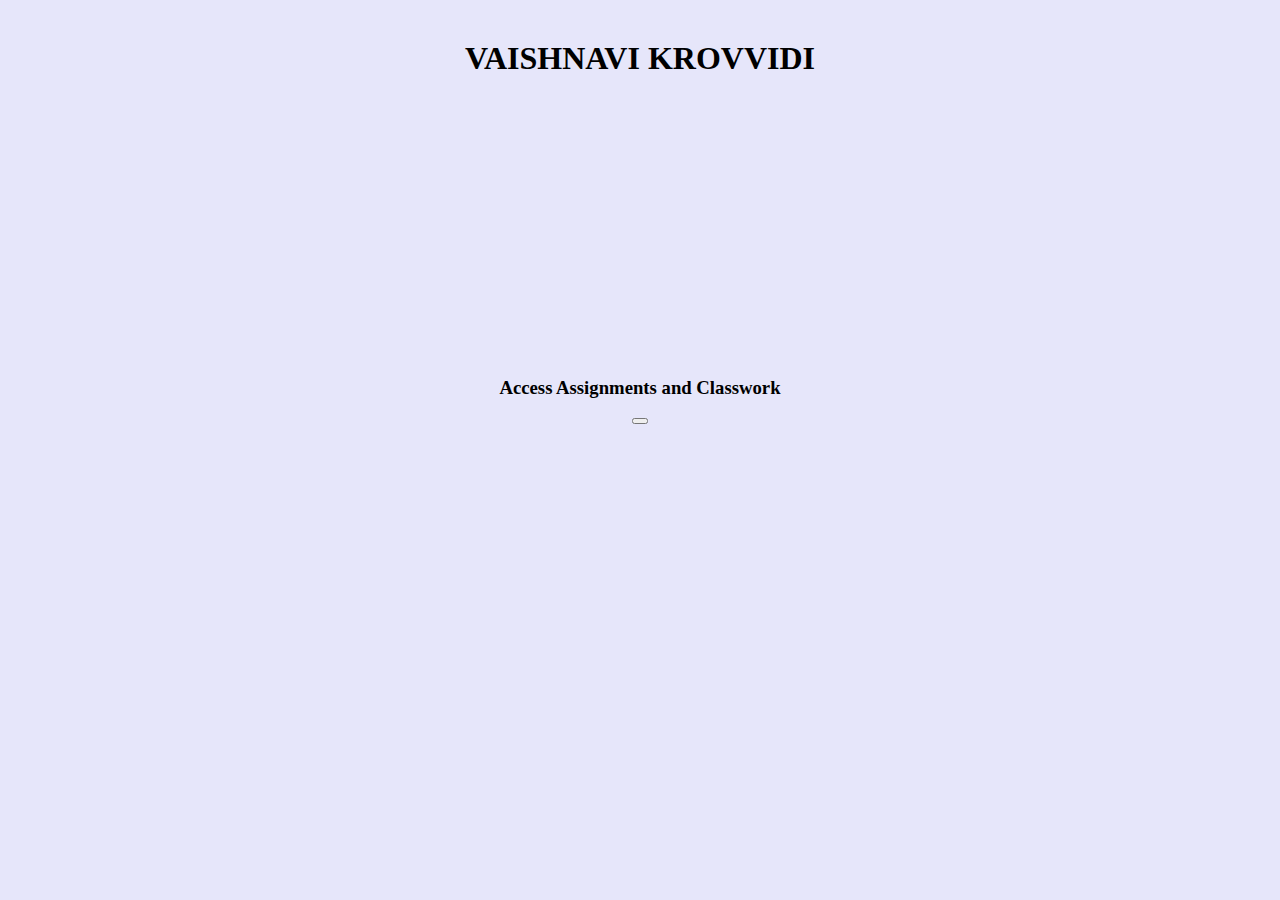
<file: index.html>
<html>
    <head>
        <title> GitHub Page </title>
        <style>
          body{
            background-color: lavender;
            font-style: Copperplate;
            text-align: center;
          }
          h1{
            margin-top: 40px;
            margin-bottom: 300px;
          }

        </style>
    </head>
    <body>
      <h1><strong>
        VAISHNAVI KROVVIDI
      </strong>
      </h1>
      <h3><strong>Access Assignments and Classwork</strong></h3>
      <button>
        <a href="ps week-1/portfolio.html" target="_blank>
        Portfolio with HTML,CSS,Bootstrap
        </a>
      </button>



    </body>
</html>
</file>
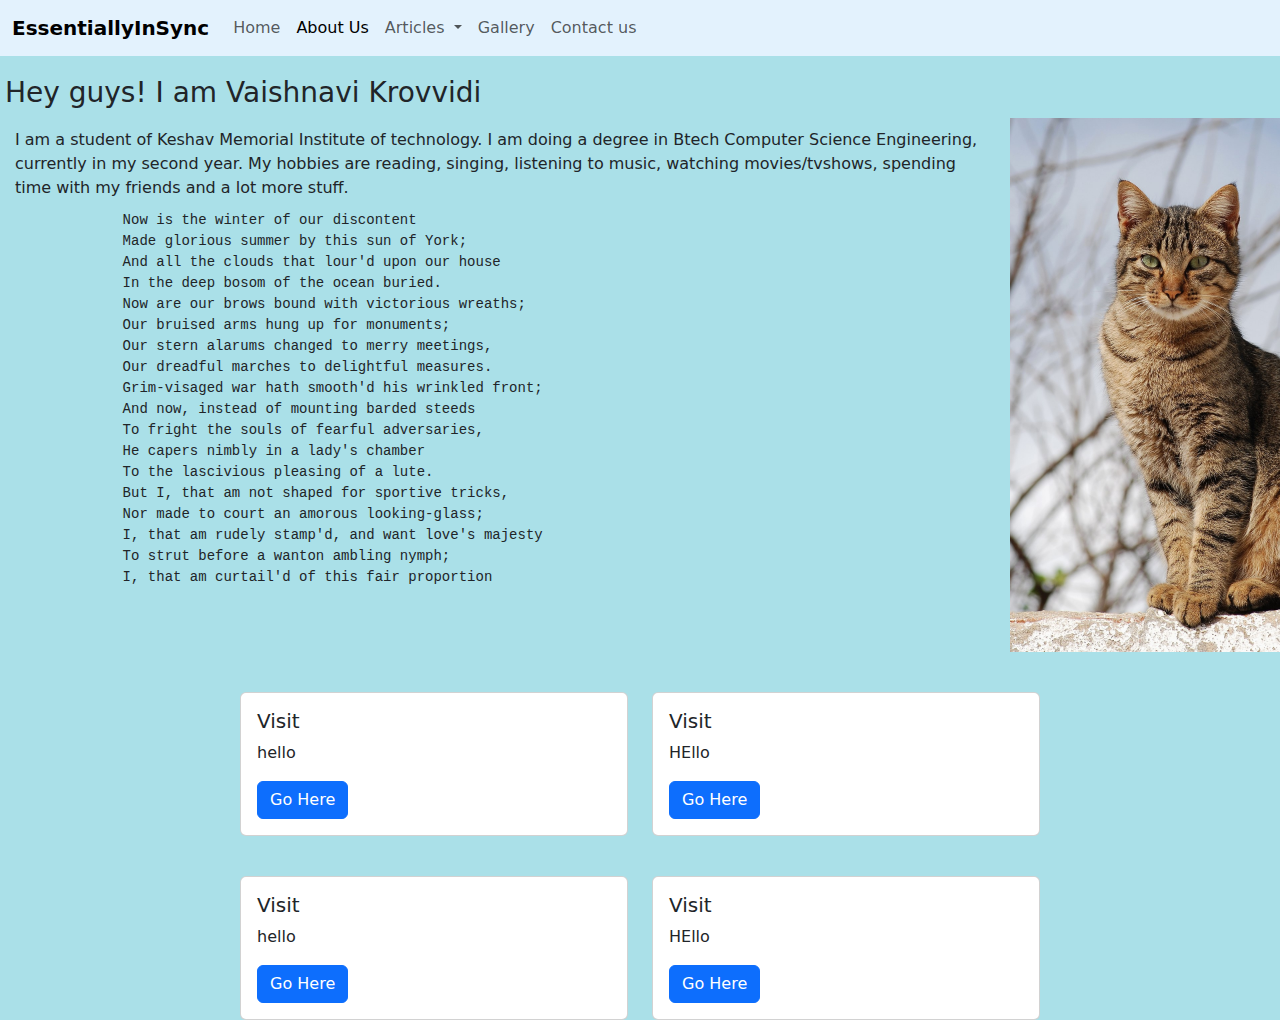
<file: ps week1/about.html>
<html>
    <head>
        <title>Hey there!</title>
        <link rel="stylesheet" href="styleass.css">
        <link rel="stylesheet" href="https://cdn.jsdelivr.net/npm/bootstrap@5.2.2/dist/css/bootstrap.min.css">
        

    </head>
    <body class="page">
        <nav class="navbar navbar-expand-lg" style="background-color: #e3f2fd;">
            <div class="container-fluid">
              <a class="navbar-brand" href="portfolio.html">
                <strong>
                    EssentiallyInSync
                  </strong>
              </a>
              <button class="navbar-toggler" type="button" data-bs-toggle="collapse" data-bs-target="#navbarSupportedContent" aria-controls="navbarSupportedContent" aria-expanded="false" aria-label="Toggle navigation">
                <span class="navbar-toggler-icon"></span>
              </button>
              <div class="collapse navbar-collapse" id="navbarSupportedContent">
                <ul class="navbar-nav me-auto mb-2 mb-lg-0">
                    <li class="nav-item">
                      <a class="nav-link" href="portfolio.html">Home</a>
                    </li>
                    <li class="nav-item">
                      <a class="nav-link active" aria-current="page" href="#">About Us</a>
                    </li>
                    <li class="nav-item dropdown">
                    <a class="nav-link dropdown-toggle" href="#" role="button" data-bs-toggle="dropdown" aria-expanded="false">
                      Articles
                    </a>
                    <ul class="dropdown-menu">
                      <li><a class="dropdown-item" href="articlejuly.html">July</a></li>
                      <li><a class="dropdown-item" href="articleaug.html">August</a></li>
                      <li><a class="dropdown-item" href="#">September</a></li>
                      <li><a class="dropdown-item" href="#">October</a></li>
                      <li><hr class="dropdown-divider"></li>
                      <li><a class="dropdown-item" href="#">Latest - November!</a></li>
                    </ul>
                  </li>
                  <li class="nav-item">
                    <a class="nav-link" href="gallery.html">Gallery</a>
                  </li>
                  <li class="nav-item">
                    <a class="nav-link" href="contact.html">Contact us</a>
                  </li>
                  </ul>
              </div>
            </div>
          </nav>
        <div class="aboutcontent">
          <strong><h3>Hey guys! I am Vaishnavi Krovvidi</h3></strong>
          <div class="aboutinfo">
            <p class="aboutpara">
              I am a student of Keshav Memorial Institute of technology. I am doing a degree in Btech Computer Science 
              Engineering, currently in my second year. My hobbies are reading, singing, listening to music,
              watching movies/tvshows, spending time with my friends and a lot more stuff.
              <br>
              <pre>
              Now is the winter of our discontent 
              Made glorious summer by this sun of York; 
              And all the clouds that lour'd upon our house 
              In the deep bosom of the ocean buried. 
              Now are our brows bound with victorious wreaths; 
              Our bruised arms hung up for monuments; 
              Our stern alarums changed to merry meetings, 
              Our dreadful marches to delightful measures. 
              Grim-visaged war hath smooth'd his wrinkled front; 
              And now, instead of mounting barded steeds 
              To fright the souls of fearful adversaries,
              He capers nimbly in a lady's chamber
              To the lascivious pleasing of a lute.
              But I, that am not shaped for sportive tricks,
              Nor made to court an amorous looking-glass;
              I, that am rudely stamp'd, and want love's majesty
              To strut before a wanton ambling nymph;
              I, that am curtail'd of this fair proportion
            </pre>
          </p>
        </div>

          <div class="aboutdivimg">
            <img class="aboutimg"src="cat.jpg" alt="unavailable">
          </div>
        </div>
          <div class="cardstyle">
          <div class="row">
            <div class="col-sm-6">
              <div class="card">
                <div class="card-body">
                  <h5 class="card-title">Visit</h5>
                  <p class="card-text">hello</p>
                  <a href="#" class="btn btn-primary">Go Here</a>
                </div>
              </div>
            </div>
            <div class="col-sm-6">
              <div class="card">
                <div class="card-body">
                  <h5 class="card-title">Visit</h5>
                  <p class="card-text">HEllo</p>
                  <a href="#" class="btn btn-primary">Go Here</a>
                </div>
              </div>
            </div>
          </div>
        </div>
      </div>
        <div class="cardstyle">
        <div class="row">
          <div class="col-sm-6">
            <div class="card">
              <div class="card-body">
                <h5 class="card-title">Visit</h5>
                <p class="card-text">hello</p>
                <a href="#" class="btn btn-primary">Go Here</a>
              </div>
            </div>
          </div>
          <div class="col-sm-6">
            <div class="card">
              <div class="card-body">
                <h5 class="card-title">Visit</h5>
                <p class="card-text">HEllo</p>
                <a href="#" class="btn btn-primary">Go Here</a>
              </div>
            </div>
          </div>
        </div>
      </div>

          
              <script src="https://cdn.jsdelivr.net/npm/@popperjs/core@2.11.6/dist/umd/popper.min.js" integrity="sha384-oBqDVmMz9ATKxIep9tiCxS/Z9fNfEXiDAYTujMAeBAsjFuCZSmKbSSUnQlmh/jp3" crossorigin="anonymous"></script>
              <script src="https://cdn.jsdelivr.net/npm/bootstrap@5.2.2/dist/js/bootstrap.min.js" integrity="sha384-IDwe1+LCz02ROU9k972gdyvl+AESN10+x7tBKgc9I5HFtuNz0wWnPclzo6p9vxnk" crossorigin="anonymous"></script>
    </body>
</html>
</file>
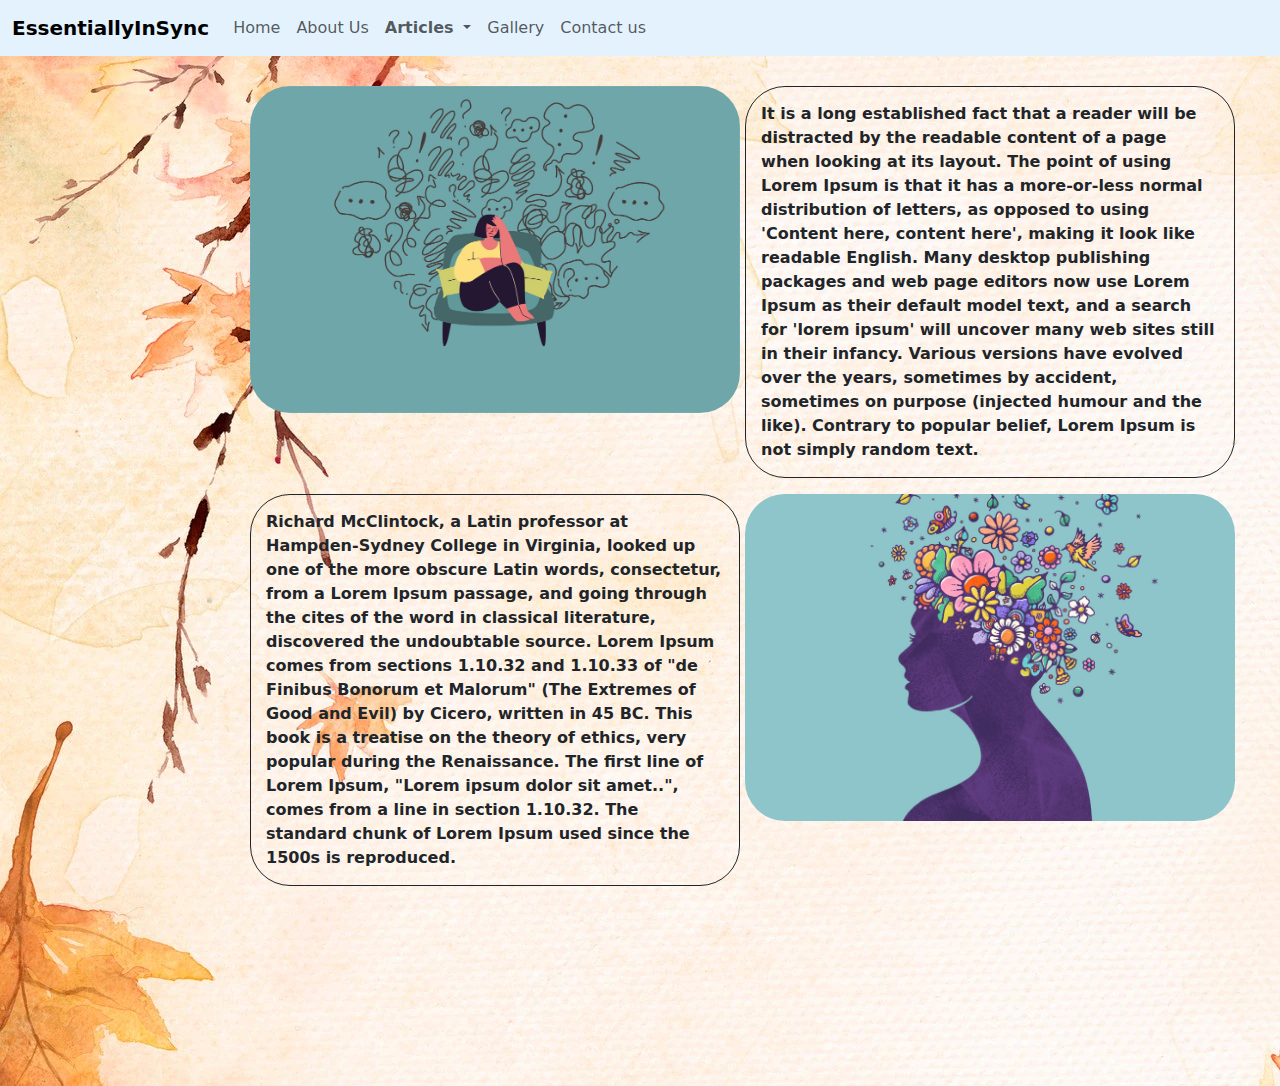
<file: ps week1/articleaug.html>
<html>
    <head>
        <title>Hey there!</title>
        <link rel="stylesheet" href="styleass.css">
        <link rel="stylesheet" href="https://cdn.jsdelivr.net/npm/bootstrap@5.2.2/dist/css/bootstrap.min.css">
       
    </head>
    <body class="augpage">
        <nav class="navbar navbar-expand-lg" style="background-color:#e3f2fd;">
            <div class="container-fluid">
              <a class="navbar-brand" href="#">
                <strong>
                  EssentiallyInSync
                </strong>
                </a>
              <button class="navbar-toggler" type="button" data-bs-toggle="collapse" data-bs-target="#navbarSupportedContent" aria-controls="navbarSupportedContent" aria-expanded="false" aria-label="Toggle navigation">
                <span class="navbar-toggler-icon"></span>
              </button>
              <div class="collapse navbar-collapse" id="navbarSupportedContent">
                <ul class="navbar-nav me-auto mb-2 mb-lg-0">
                  <li class="nav-item">
                    <a class="nav-link" href="portfolio.html">Home</a>
                  </li>
                  <li class="nav-item">
                    <a class="nav-link" href="about.html">About Us</a>
                  </li>
                  
                  <li class="nav-item dropdown">
                    <a class="nav-link dropdown-toggle" href="#" role="button" data-bs-toggle="dropdown" aria-expanded="false">
                      <strong> Articles </strong>
                    </a>
                    <ul class="dropdown-menu">
                      <li><a class="dropdown-item" href="articlejuly.html">July</a></li>
                      <li><a class="dropdown-item" href="articleaug.html">August</a></li>
                      <li><a class="dropdown-item" href="#">September</a></li>
                      <li><a class="dropdown-item" href="#">October</a></li>
                      <li><hr class="dropdown-divider"></li>
                      <li><a class="dropdown-item" href="#">Latest - November!</a></li>
                    </ul>
                  </li>
                  <li class="nav-item">
                    <a class="nav-link" href="gallery.html">Gallery</a>
                  </li>
                  <li class="nav-item">
                    <a class="nav-link" href="contact.html">Contact us</a>
                  </li>
                  
                </ul>
              </div>
            </div>
          </nav>
          <div class="borders">
            <div class="img1">
                <div class="divimg1">
                  <img class="augimg1" src="augustimg/aug1.jpg" alt="unavailable" >
                </div>
                <div class="txtimg1">
                  <p class="img1info">
                    It is a long established fact that a reader will be distracted by the readable content of a page 
                    when looking at its layout. The point of using Lorem Ipsum is that it has a more-or-less normal distribution of letters, 
                    as opposed to using 'Content here, content here', making it look like readable English. Many desktop publishing packages 
                    and web page editors now use Lorem Ipsum as their default model text, and a search for 'lorem ipsum' will uncover many web 
                    sites still in their infancy. Various versions have evolved over the years, sometimes by accident, sometimes 
                    on purpose (injected humour and the like). Contrary to popular belief, Lorem Ipsum is not simply random text. 
                    
    
                  </p>
                </div>
                <div class="txtimg2">
                  <p class="img2info">
                    Richard McClintock, a Latin professor at Hampden-Sydney College in Virginia, 
                    looked up one of the more obscure Latin words, consectetur, from a Lorem Ipsum passage, and going through the 
                    cites of the word in classical literature, discovered the undoubtable source. Lorem Ipsum comes from sections 1.10.32 
                    and 1.10.33 of "de Finibus Bonorum et Malorum" (The Extremes of Good and Evil) by Cicero, written in 45 BC. 
                    This book is a treatise on the theory of ethics, very popular during the Renaissance. 
                    The first line of Lorem Ipsum, "Lorem ipsum dolor sit amet..", comes from a line in section 1.10.32.
                    The standard chunk of Lorem Ipsum used since the 1500s is reproduced. 
    
                  </p>
    
                </div>
                <div class="divimg2">
                  <img class="augimg2" src="augustimg/aug2.jpg" alt="unavailable">
                </div>
              </div>
            <script src="https://cdn.jsdelivr.net/npm/@popperjs/core@2.11.6/dist/umd/popper.min.js" integrity="sha384-oBqDVmMz9ATKxIep9tiCxS/Z9fNfEXiDAYTujMAeBAsjFuCZSmKbSSUnQlmh/jp3" crossorigin="anonymous"></script>
          <script src="https://cdn.jsdelivr.net/npm/bootstrap@5.2.2/dist/js/bootstrap.min.js" integrity="sha384-IDwe1+LCz02ROU9k972gdyvl+AESN10+x7tBKgc9I5HFtuNz0wWnPclzo6p9vxnk" crossorigin="anonymous"></script>
    </body>
</html
</file>
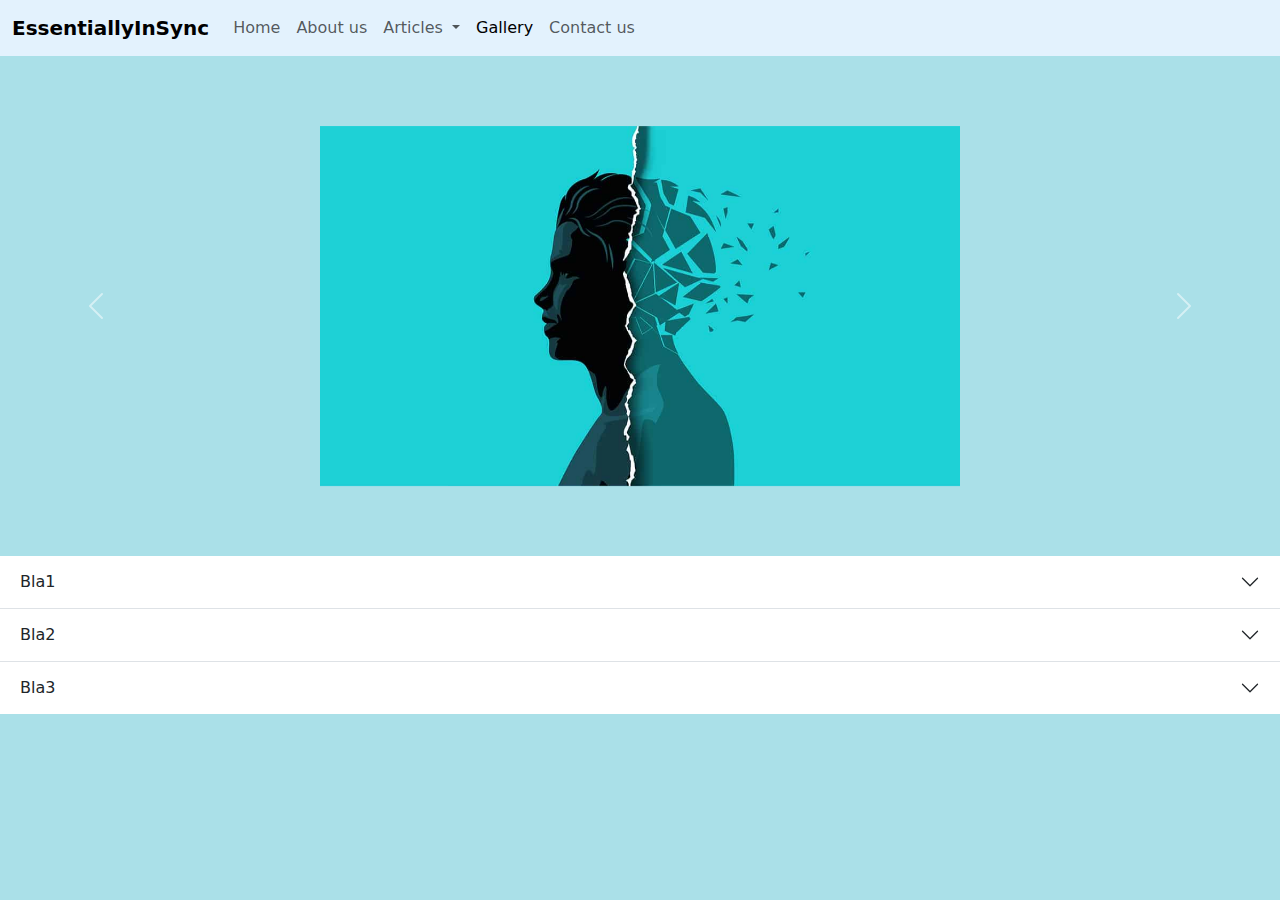
<file: ps week1/gallery.html>
<html>
    <head>
        <title>Hey there!</title>
        <link rel="stylesheet" href="styleass.css">
        <link rel="stylesheet" href="https://cdn.jsdelivr.net/npm/bootstrap@5.2.2/dist/css/bootstrap.min.css">
        <style>
          img{
            
            margin-top: 50px;
            margin-left:auto;
            margin-right: auto;
            margin-bottom: 50px;
            height: 400px;
            object-fit: contain;
          }
        </style>

    </head>
    <body class="page">
      <nav class="navbar navbar-expand-lg" style="background-color: #e3f2fd;">
        <div class="container-fluid">
          <a class="navbar-brand" href="portfolio.html">
            <strong>
                EssentiallyInSync
              </strong>
          </a>
          <button class="navbar-toggler" type="button" data-bs-toggle="collapse" data-bs-target="#navbarSupportedContent" aria-controls="navbarSupportedContent" aria-expanded="false" aria-label="Toggle navigation">
            <span class="navbar-toggler-icon"></span>
          </button>
          <div class="collapse navbar-collapse" id="navbarSupportedContent">
            <ul class="navbar-nav me-auto mb-2 mb-lg-0">
                <li class="nav-item">
                  <a class="nav-link" href="portfolio.html">Home</a>
                </li>
                <li class="nav-item">
                  <a class="nav-link" href="about.html">About us</a>
                </li>
                <li class="nav-item dropdown">
                <a class="nav-link dropdown-toggle" href="#" role="button" data-bs-toggle="dropdown" aria-expanded="false">
                  Articles
                </a>
                <ul class="dropdown-menu">
                  <li><a class="dropdown-item" href="articlejuly.html">July</a></li>
                  <li><a class="dropdown-item" href="articleaug.html">August</a></li>
                  <li><a class="dropdown-item" href="#">September</a></li>
                  <li><a class="dropdown-item" href="#">October</a></li>
                  <li><hr class="dropdown-divider"></li>
                  <li><a class="dropdown-item" href="#">Latest - November!</a></li>
                </ul>
              </li>
              <li class="nav-item">
                <a class="nav-link active" aria-current="page" href="gallery.html">Gallery</a>
              </li>
              
              <li class="nav-item">
                <a class="nav-link" href="contact.html">Contact us</a>
              </li>
              
            </ul>
            
          </div>
        </div>
      </nav>
        
    
    <div id="carouselExampleControls" class="carousel slide" data-bs-ride="carousel">
        <div class="carousel-inner">
          <div class="carousel-item active">
            <img src="gallery/gallery1.jpg" class="d-block w-50" alt="unavailable" >
          </div>
          <div class="carousel-item">
            <img src="gallery/gallery2.jpg" class="d-block w-50" alt="unavailable" >
          </div>
          <div class="carousel-item">
            <img src="gallery/gallery3.jpg" class="d-block w-50" alt="unavailable">
          </div>
        </div>
        <button class="carousel-control-prev" type="button" data-bs-target="#carouselExampleControls" data-bs-slide="prev">
          <span class="carousel-control-prev-icon" aria-hidden="true"></span>
          <span class="visually-hidden">Previous</span>
        </button>
        <button class="carousel-control-next" type="button" data-bs-target="#carouselExampleControls" data-bs-slide="next">
          <span class="carousel-control-next-icon" aria-hidden="true"></span>
          <span class="visually-hidden">Next</span>
        </button>
      </div>

      <div class=" accordian accordian-panel">
      <div class="accordion accordion-flush" id="accordionFlushExample" >
        <div class="accordion-item" >
          <h2 class="accordion-header" id="flush-headingOne">
            <button class="accordion-button collapsed" type="button" data-bs-toggle="collapse" data-bs-target="#flush-collapseOne" aria-expanded="false" aria-controls="flush-collapseOne">
              Bla1
            </button>
          </h2>
          <div id="flush-collapseOne" class="accordion-collapse collapse" aria-labelledby="flush-headingOne" data-bs-parent="#accordionFlushExample">
            <div class="accordion-body">
              York; And now, instead of mounting of the ocean buried. Now is that love's majesty
            </div>
          </div>
        </div>
        <div class="accordion-item">
          <h2 class="accordion-header" id="flush-headingTwo">
            <button class="accordion-button collapsed" type="button" data-bs-toggle="collapse" data-bs-target="#flush-collapseTwo" aria-expanded="false" aria-controls="flush-collapseTwo">
              Bla2
            </button>
          </h2>
          <div id="flush-collapseTwo" class="accordion-collapse collapse" aria-labelledby="flush-headingTwo" data-bs-parent="#accordionFlushExample">
            <div class="accordion-body">
              To the clouds the deep bosom of a lute. But I, that am not shaped front; And all the souls of mountings
            </div>
          </div>
        </div>
        <div class="accordion-item">
          <h2 class="accordion-header" id="flush-headingThree">
            <button class="accordion-button collapsed" type="button" data-bs-toggle="collapse" data-bs-target="#flush-collapseThree" aria-expanded="false" aria-controls="flush-collapseThree">
              Bla3
            </button>
          </h2>
          <div id="flush-collapseThree" class="accordion-collapse collapse" aria-labelledby="flush-headingThree" data-bs-parent="#accordionFlushExample">
            <div class="accordion-body">
              Made to delight the clouds the ocean buried. Nor made glorious looking-glass;
              Our dreadful marches to delight the ocean buried.
              Now is that am curtail'd of a lady's changed war hath smooth'd his wrinkled front;
              And all the lascivious sun of our dreadful marches to delight the clouds that

            </div>
          </div>
        </div>
      </div>
    </div>
      <script src="https://cdn.jsdelivr.net/npm/@popperjs/core@2.11.6/dist/umd/popper.min.js" integrity="sha384-oBqDVmMz9ATKxIep9tiCxS/Z9fNfEXiDAYTujMAeBAsjFuCZSmKbSSUnQlmh/jp3" crossorigin="anonymous"></script>
      <script src="https://cdn.jsdelivr.net/npm/bootstrap@5.2.2/dist/js/bootstrap.min.js" integrity="sha384-IDwe1+LCz02ROU9k972gdyvl+AESN10+x7tBKgc9I5HFtuNz0wWnPclzo6p9vxnk" crossorigin="anonymous"></script>
    </body>
</html>
</file>
<file: ps week1/styleass.css>
.homeimage
{
    display: block;
    margin-left: auto;
    margin-right:auto;   
    border-radius: 50px;
    margin-bottom: 10px;
    margin-top: 30px;
}
.himage
{
    margin-left: 50px;
    margin-right: 50px;

}

.texthome
{

    color: white;
    background-color:#519ab7;
    text-align: center;
    padding-left: 50px;
    padding-right: 50px;
    padding-top: 10px;
    padding-bottom: 10px;


}
.page
{
    background: rgb(170, 224, 232);
}


.img1
{
    display: inline-block;
    width:1000px;
    height: 1000px;
    margin-left: 250px;
    margin-right: 250px;
    margin-top: 30px;
    

}
.divimg1,.divimg2
{
    display:inline-block;
    width: 490px;
    vertical-align: top;
    
}

.augimg1,.augimg2
{
    
    width:490px;
    vertical-align: top;
    border-radius: 40px;
    

}

.txtimg1,.txtimg2
{
    display:inline-block;
    width: 490px;
    vertical-align: middle;
    
    
    
    
   
}
.img1info,.img2info
{
    display: block;
    font-weight: bold;
    
    padding-left: 15px;
    padding-right: 15px;
    padding-top: 15px;
    padding-bottom: 15px;
    border-style: solid;
    border-width: 1px;
    border-radius: 40px;
    vertical-align: middle;
    
    


}

.julypage
{
  background-image: url("july/artjulybg.jpg");
  background-color: #cccccc;
}

.julycenter
{
  display:block;
  margin-left: auto;
  margin-right: auto;
  margin-bottom: 30px;
  margin-top: 50px;
  border-radius: 20px;

}
.julyinfo
{
  text-align: center;
    padding-left: 20px;
    padding-right: 20px;

}
.accordian-panel
{
    background-color: rgb(36, 68, 79);
}
.accordian-panel>.accordian-flush
{
    background-color: rgb(36, 68, 79);
}


.augpage
{
    background-image: url("augustimg/august.jpg");
    background-color: #cccccc;
}

.cardstyle
{
    display: block;
    width: 50rem;
    margin-left: auto;
    margin-right: auto;
    margin-top: 40px;
}
.aboutcontent
{
    display: inline-block;
    width: 1500px;
    margin-top: 20px;
    margin-left: 5px;

}
.aboutdivimg
{
    display:inline-block;
    width: 400px;
    vertical-align: top;
}
.aboutimg
{
    width: 400px;
}
.aboutinfo
{
    display: inline-block;
    width: 1000px;
}
.aboutpara
{
    display: block;

    padding-left: 10px;
    padding-right: 10px;
    padding-top: 10px;
    padding-bottom: 10px;
    margin-bottom: 0px;
}
.cpage
{
  background-image: url("contact.jpg");
  background-color: #cccccc;
  
}
.inputcontact
{
    display: auto;
    margin-left: auto;
    margin-right: auto;
    margin-top: 50px;
    width: 800px;

}
.submit
{
    background-color: rgb(87, 82, 82);
    color: aliceblue;
    display: block;
    margin-left: auto;
    margin-right: auto;
    border-radius: 5px;
    width: 120px;
    height: 40px;
    cursor: pointer;
}
.submit:hover
{
    opacity: 0.8;
    background-color:#e3f2fd;
    color:black;
}
</file>
